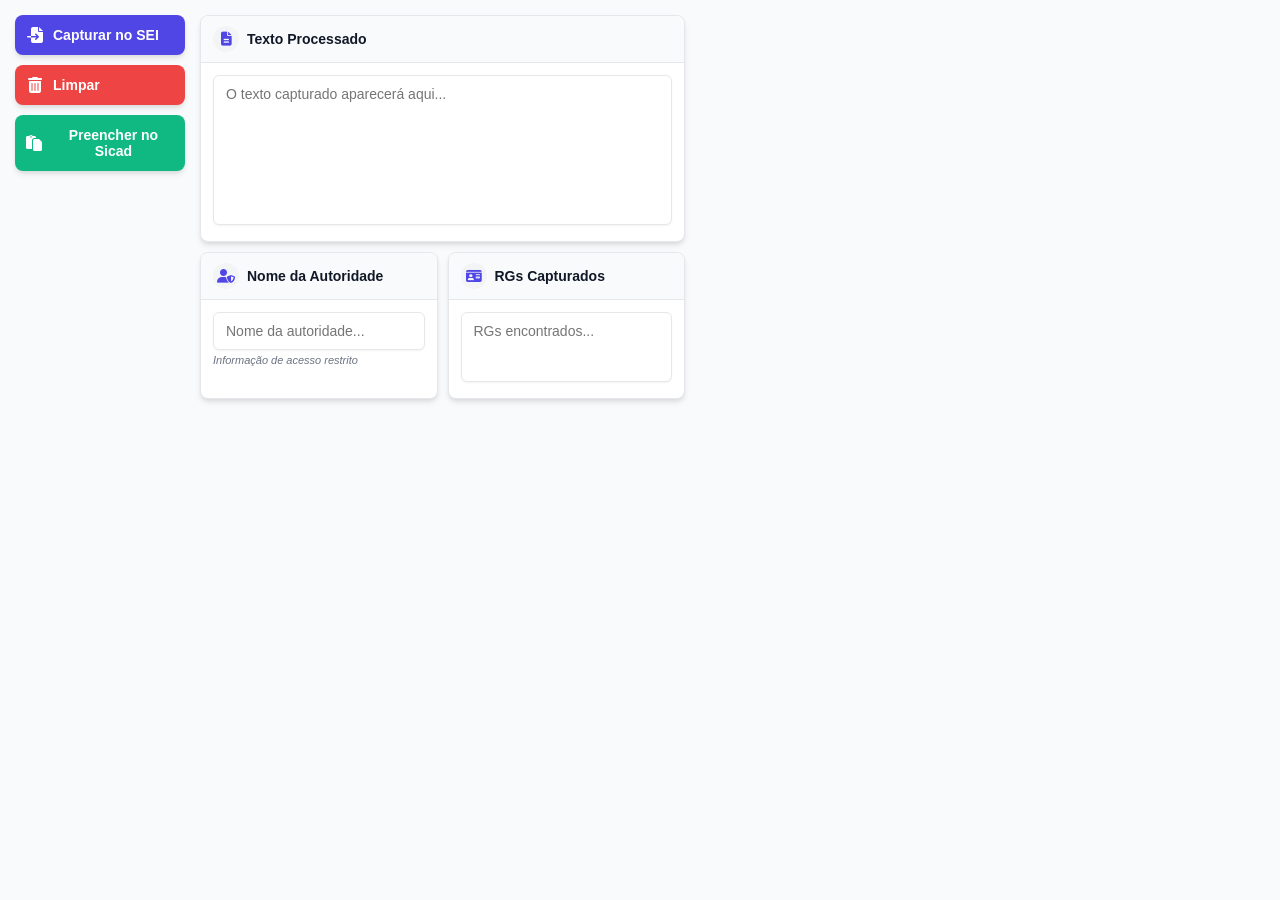
<file: modules/register-compliments/index.html>
<!DOCTYPE html>
<html lang="pt-BR">
<head>
  <meta charset="UTF-8">
  <link rel="stylesheet" href="../../styles.css" />
  <link rel="stylesheet" href="style.css" />
  <link rel="stylesheet" href="https://cdnjs.cloudflare.com/ajax/libs/font-awesome/6.4.0/css/all.min.css" />
  <title>Cadastro de Elogios</title>
</head>
<body>
  <!-- Conteúdo Principal -->
  <div class="content-container">
    <!-- Layout compacto com ação e dados -->
    <div class="compact-layout">
      <!-- Coluna de botões laterais -->
      <div class="action-column">
        <button class="action-button capture-button" id="captureButton">
          <i class="fas fa-file-import"></i> Capturar no SEI
        </button>
        <button class="action-button clear-button" id="clearButtonTop">
          <i class="fas fa-trash-alt"></i> Limpar
        </button>
        <button class="action-button fill-button" id="fillButton">
          <i class="fas fa-paste"></i> Preencher no Sicad
        </button>
      </div>
      
      <!-- Coluna de dados principal -->
      <div class="data-column">
        <!-- Card para o texto processado -->
        <div class="data-card">
          <div class="card-header">
            <div class="card-icon">
              <i class="fas fa-file-alt"></i>
            </div>
            <div class="card-title">Texto Processado</div>
          </div>
          <div class="card-body">
            <textarea id="capturedText" placeholder="O texto capturado aparecerá aqui..."></textarea>
          </div>
        </div>

        <!-- Linha de campos menores -->
        <div class="fields-row">
          <!-- Card para nome da autoridade -->
          <div class="data-card">
            <div class="card-header">
              <div class="card-icon">
                <i class="fas fa-user-shield"></i>
              </div>
              <div class="card-title">Nome da Autoridade</div>
            </div>
            <div class="card-body">
              <input type="text" id="autoridade" placeholder="Nome da autoridade..." />
              <div class="field-note">Informação de acesso restrito</div>
            </div>
          </div>

          <!-- Card para RGs -->
          <div class="data-card">
            <div class="card-header">
              <div class="card-icon">
                <i class="fas fa-id-card"></i>
              </div>
              <div class="card-title">RGs Capturados</div>
            </div>
            <div class="card-body">
              <textarea id="rgs" placeholder="RGs encontrados..."></textarea>
            </div>
          </div>
        </div>

        <!-- Barra de Progresso para RGs -->
        <div class="progress-container" id="rg-progress-container">
          <div class="progress-info">
            <span>Progresso:</span>
            <span id="progress-text">0/0</span>
          </div>
          <div class="progress">
            <div id="progress-bar" class="progress-bar" style="width: 0%"></div>
          </div>
        </div>
      </div>
    </div>
  </div>

  <script src="index.js"></script>
</body>
</html>
</file>
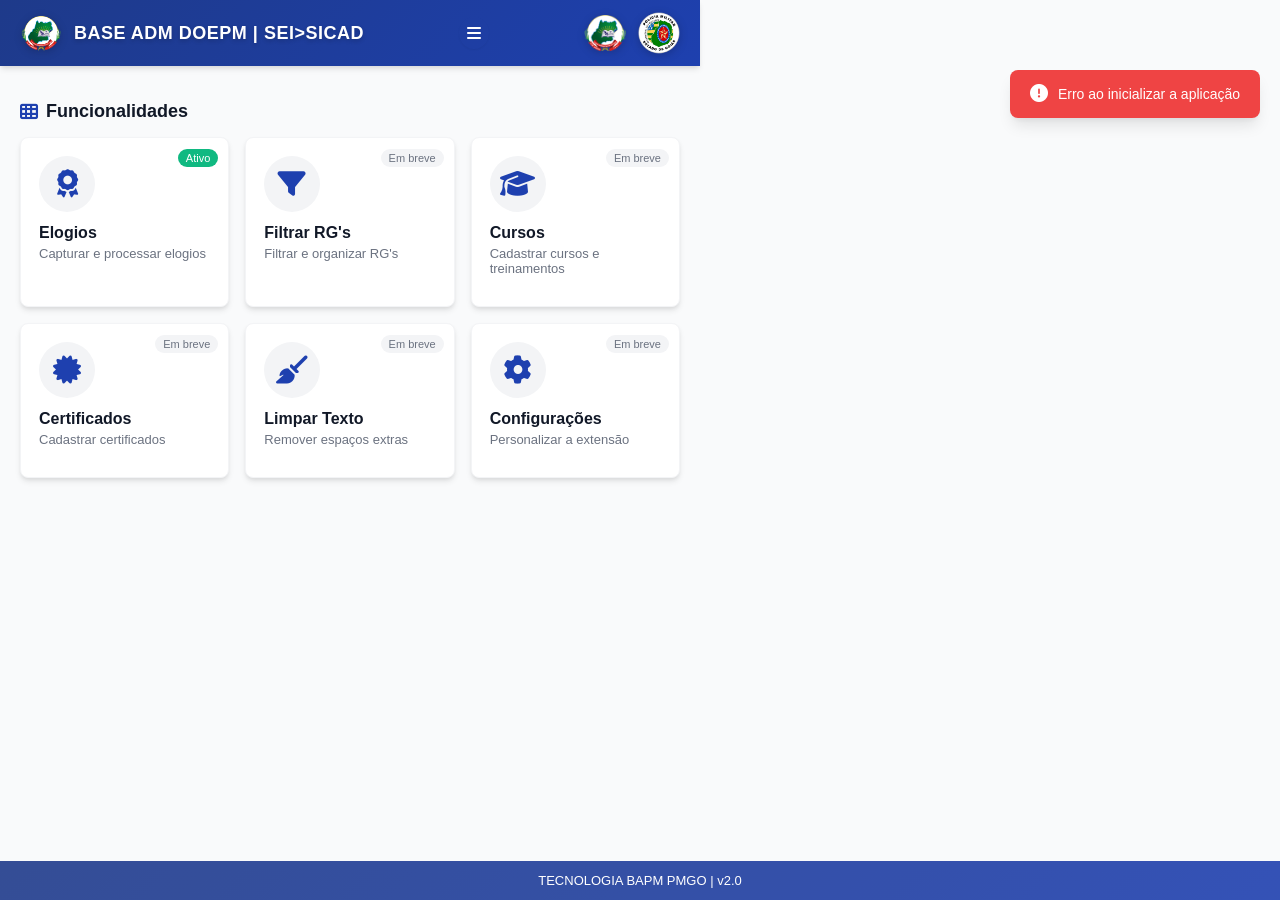
<file: popup.html>
<!DOCTYPE html>
<html lang="pt-BR">
<head>
  <meta charset="UTF-8">
  <link rel="stylesheet" href="styles.css" />
  <link rel="stylesheet" href="https://cdnjs.cloudflare.com/ajax/libs/font-awesome/6.4.0/css/all.min.css" />
  <title>Extrator DOPM</title>
</head>
<body>
  <!-- Splash Screen -->
  <div id="splash-screen" class="splash-container">
    <img src="images/alert.png" alt="Logo Extrator DOPM" class="splash-logo">
    <h1 class="splash-title">BASE ADM PMGO / DOEPM</h1>
    <p class="splash-subtitle">Facilitando seu fluxo de trabalho entre SEI e SICAD</p>
    <div class="splash-loading">
      <div class="splash-loading-bar"></div>
    </div>
  </div>

  <!-- Barra Superior -->
  <header>
    <div class="header-left">
      <img src="images/alert.png" alt="Logo FLUXO" />
      <h2>BASE ADM DOEPM | SEI>SICAD</h2>
    </div>
    <!-- Menu suspenso -->
    <div class="menu">
      <button class="menu-button" title="Menu de opções">
        <i class="fas fa-bars"></i>
      </button>
      <div class="menu-content">
        <a href="#" id="home-button"><i class="fas fa-home"></i> Página Inicial</a>
        <a href="#" id="darkModeToggle"><i class="fas fa-moon"></i> Modo escuro</a>
        <a href="#" id="version-info"><i class="fas fa-info-circle"></i> Versão 2.0</a>
      </div>
    </div>
    <div class="header-right">
      <img src="images/bapm.png" alt="Logo BAPM">
      <img src="images/pmgo.png" alt="Logo PMGO">
    </div>
  </header>

  <!-- Sistema de Notificações -->
  <div id="notification" class="notification">
    <i class="fas fa-check-circle"></i>
    <span id="notification-message">Operação realizada com sucesso!</span>
  </div>

  <!-- Seção de aviso para sites não suportados -->
  <div class="warning-section" id="warning-section">
    <img src="images/alert.png" alt="Aviso">
    <h3>Site não suportado</h3>
    <p>Esta extensão foi desenvolvida para funcionar exclusivamente nos seguintes endereços:</p>
    <div class="site-url">https://sei.go.gov.br</div>
    <div class="site-url">https://sisp.ssp.go.gov.br</div>
    <p>Por favor, acesse um dos sites compatíveis para utilizar todas as funcionalidades.</p>
  </div>

  <!-- Conteúdo principal -->
  <div id="main-content">
    <!-- Home page with module grid -->
    <div id="home-page" class="module-grid">
      <h3 class="grid-title"><i class="fas fa-th"></i> Funcionalidades</h3>
      
      <!-- Nova grid de 3x2 -->
      <div class="module-grid-container">
        <!-- Linha 1 -->
        <!-- Module 1: Cadastrar Elogios (Implemented) -->
        <div class="module-card" data-module="register-compliments">
          <div class="module-icon">
            <i class="fas fa-award"></i>
          </div>
          <div class="module-info">
            <h4>Elogios</h4>
            <p>Capturar e processar elogios</p>
          </div>
          <div class="module-status active">
            <span class="status-badge">Ativo</span>
          </div>
        </div>
        
        <!-- Module 2: Filtrar RG's (Future) -->
        <div class="module-card" data-module="filter-rg">
          <div class="module-icon">
            <i class="fas fa-filter"></i>
          </div>
          <div class="module-info">
            <h4>Filtrar RG's</h4>
            <p>Filtrar e organizar RG's</p>
          </div>
          <div class="module-status">
            <span class="status-badge">Em breve</span>
          </div>
        </div>
        
        <!-- Module 3: Cadastrar Cursos (Future) -->
        <div class="module-card" data-module="register-courses">
          <div class="module-icon">
            <i class="fas fa-graduation-cap"></i>
          </div>
          <div class="module-info">
            <h4>Cursos</h4>
            <p>Cadastrar cursos e treinamentos</p>
          </div>
          <div class="module-status">
            <span class="status-badge">Em breve</span>
          </div>
        </div>
        
        <!-- Linha 2 -->
        <!-- Module 4: Cadastrar Certificados (Future) -->
        <div class="module-card" data-module="register-certificates">
          <div class="module-icon">
            <i class="fas fa-certificate"></i>
          </div>
          <div class="module-info">
            <h4>Certificados</h4>
            <p>Cadastrar certificados</p>
          </div>
          <div class="module-status">
            <span class="status-badge">Em breve</span>
          </div>
        </div>
        
        <!-- Module 5: Remover Espaços (Future) -->
        <div class="module-card" data-module="remove-spacing">
          <div class="module-icon">
            <i class="fas fa-broom"></i>
          </div>
          <div class="module-info">
            <h4>Limpar Texto</h4>
            <p>Remover espaços extras</p>
          </div>
          <div class="module-status">
            <span class="status-badge">Em breve</span>
          </div>
        </div>
        
        <!-- Module 6: Configurações (Future) -->
        <div class="module-card" data-module="extension-settings">
          <div class="module-icon">
            <i class="fas fa-cog"></i>
          </div>
          <div class="module-info">
            <h4>Configurações</h4>
            <p>Personalizar a extensão</p>
          </div>
          <div class="module-status">
            <span class="status-badge">Em breve</span>
          </div>
        </div>
      </div>
    </div>
    
    <!-- Module content container (loaded dynamically) -->
    <div id="module-container" style="display: none;">
      <!-- Barra de navegação integrada para módulos -->
      <div class="module-nav">
        <button class="back-button" id="moduleBackButton">
          <i class="fas fa-chevron-left"></i> Voltar
        </button>
        <div class="module-nav-title" id="moduleTitle">
          <!-- Preenchido dinamicamente pelo JavaScript -->
        </div>
      </div>
      
      <!-- Container para conteúdo do módulo -->
      <div id="module-content">
        <!-- O conteúdo do iframe será carregado aqui -->
      </div>
    </div>
  </div>

  <!-- Rodapé -->
  <footer>
    <span>TECNOLOGIA BAPM PMGO</span> | <span>v2.0</span>
  </footer>

  <script src="popup.js"></script>
</body>
</html>
</file>
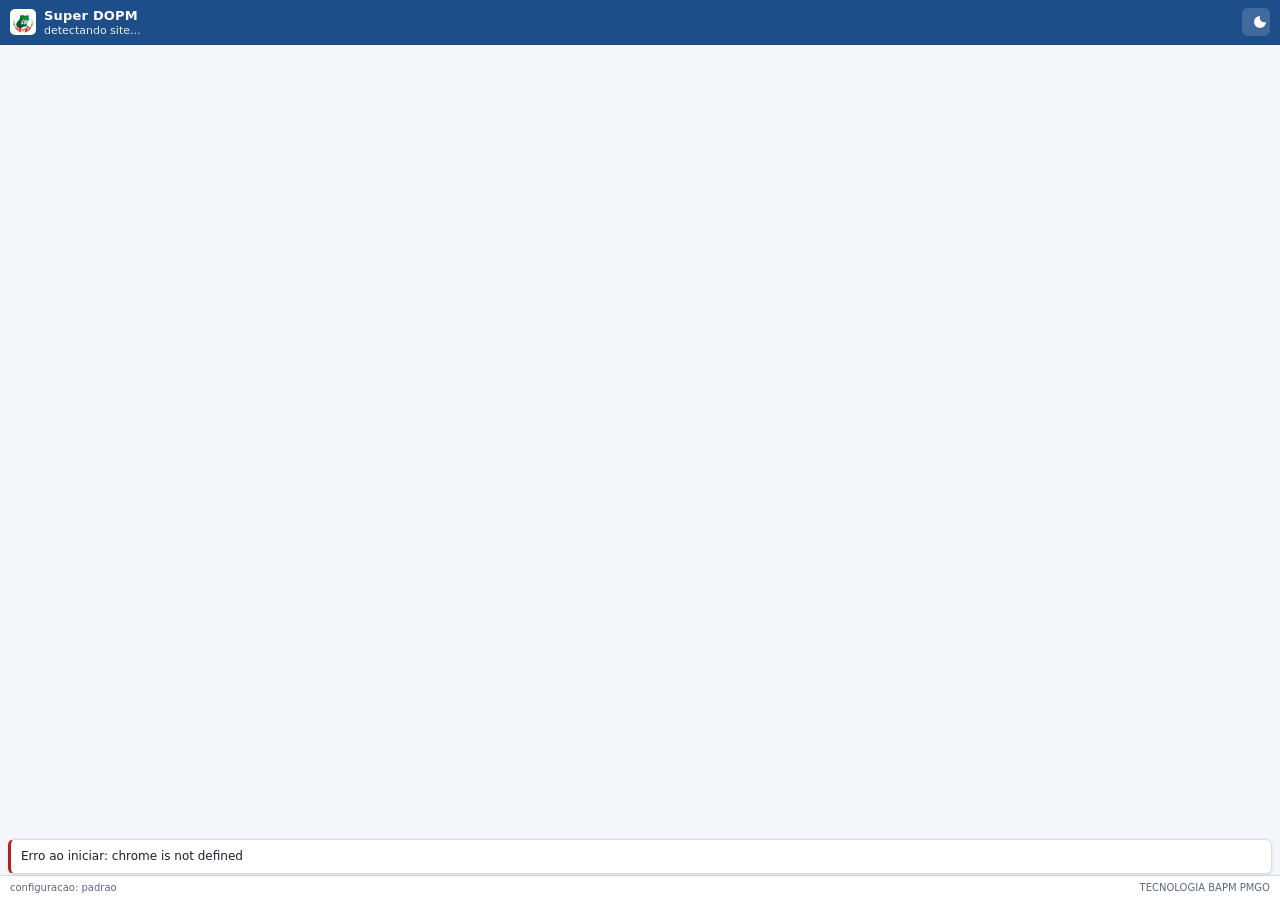
<file: sidepanel.html>
<!DOCTYPE html>
<html lang="pt-BR" data-tema="claro">
<head>
  <meta charset="UTF-8">
  <meta name="viewport" content="width=device-width, initial-scale=1">
  <title>Super DOPM</title>
  <link rel="stylesheet" href="sidepanel.css" />
</head>
<body>
  <header class="sp-header">
    <div class="sp-marca">
      <img src="images/alert.png" alt="" class="sp-logo" />
      <div class="sp-marca-texto">
        <strong>Super DOPM</strong>
        <span id="sp-site" class="sp-site">detectando site...</span>
      </div>
    </div>
    <button id="sp-tema" class="sp-icone" type="button" title="Alternar tema" aria-label="Alternar tema">
      <svg viewBox="0 0 24 24" aria-hidden="true"><path d="M12 3a9 9 0 1 0 9 9 7 7 0 0 1-9-9z" /></svg>
    </button>
  </header>

  <div id="sp-status" class="sp-status" hidden></div>

  <main id="sp-main" class="sp-main"></main>

  <footer class="sp-rodape">
    <span id="sp-config">configuracao: -</span>
    <span>TECNOLOGIA BAPM PMGO</span>
  </footer>

  <div id="sp-aviso" class="sp-aviso" role="status" aria-live="polite" hidden></div>

  <script src="common/storage.js"></script>
  <script src="common/utils.js"></script>
  <script src="common/injected.js"></script>
  <script src="common/config.js"></script>
  <script src="modules/register-compliments/extractor.js"></script>
  <script src="sidepanel.js"></script>
  <script src="modules/register-compliments/panel.js"></script>
  <script src="modules/stubs.js"></script>
</body>
</html>
</file>
<file: styles.css>
:root {
  --primary: #1e40af;
  --primary-light: #3b82f6;
  --primary-dark: #1e3a8a;
  --secondary: #10b981;
  --danger: #ef4444;
  --light: #f9fafb;
  --dark: #111827;
  --gray: #6b7280;
  --gray-light: #f3f4f6;
  --success: #10b981;
  --warning: #f59e0b;
  --info: #3b82f6;
  --shadow-sm: 0 1px 2px 0 rgba(0, 0, 0, 0.05);
  --shadow: 0 4px 6px -1px rgba(0, 0, 0, 0.1), 0 2px 4px -1px rgba(0, 0, 0, 0.06);
  --shadow-md: 0 10px 15px -3px rgba(0, 0, 0, 0.1), 0 4px 6px -2px rgba(0, 0, 0, 0.05);
  --shadow-lg: 0 20px 25px -5px rgba(0, 0, 0, 0.1), 0 10px 10px -5px rgba(0, 0, 0, 0.04);
  --border-radius: 8px;
  --transition: all 0.3s ease;
}

* {
  margin: 0;
  padding: 0;
  box-sizing: border-box;
}

body {
  margin: 0;
  background-color: var(--light);
  font-family: 'Segoe UI', Tahoma, Geneva, Verdana, sans-serif;
  width: 700px;
  height: 900px;
  color: var(--dark);
  overflow-x: hidden;
}

/* ===== HEADER ===== */
header {
  display: flex;
  align-items: center;
  justify-content: space-between;
  background: linear-gradient(135deg, var(--primary-dark), var(--primary));
  padding: 12px 20px;
  color: white;
  box-shadow: var(--shadow);
  position: relative;
  z-index: 10;
}

.header-left {
  display: flex;
  align-items: center;
  gap: 12px;
}

.header-left img {
  width: 42px;
  height: 42px;
  object-fit: contain;
  filter: drop-shadow(0 2px 4px rgba(0, 0, 0, 0.2));
  transition: var(--transition);
}

.header-left img:hover {
  transform: scale(1.1);
}

h2 {
  margin: 0;
  font-size: 18px;
  font-weight: 600;
  letter-spacing: 0.5px;
  text-shadow: 0 2px 4px rgba(0, 0, 0, 0.2);
}

/* ===== MENU ===== */
.menu {
  position: relative;
  display: inline-block;
}

.menu-button {
  background-color: transparent;
  color: white;
  padding: 8px;
  border: none;
  cursor: pointer;
  border-radius: 50%;
  display: flex;
  align-items: center;
  justify-content: center;
  transition: var(--transition);
}

.menu-button:hover {
  background-color: rgba(255, 255, 255, 0.1);
  transform: scale(1.05);
}

.menu-button img {
  width: 24px;
  height: 24px;
  filter: brightness(0) invert(1);
}

.menu-content {
  display: none;
  position: absolute;
  background-color: white;
  min-width: 180px;
  box-shadow: var(--shadow-md);
  z-index: 100;
  right: 0;
  top: 40px;
  border-radius: var(--border-radius);
  overflow: hidden;
  transform-origin: top right;
  animation: menuFadeIn 0.2s ease-out;
}

@keyframes menuFadeIn {
  from { 
    opacity: 0;
    transform: scale(0.95);
  }
  to { 
    opacity: 1;
    transform: scale(1);
  }
}

.menu-content a {
  color: var(--dark);
  padding: 12px 16px;
  text-decoration: none;
  display: block;
  font-size: 14px;
  transition: var(--transition);
  position: relative;
  z-index: 1;
  overflow: hidden;
}

.menu-content a::before {
  content: "";
  position: absolute;
  background-color: rgba(59, 130, 246, 0.1);
  left: 0;
  right: 0;
  top: 0;
  bottom: 0;
  transform: scaleX(0);
  transform-origin: left;
  transition: transform 0.3s ease;
  z-index: -1;
}

.menu-content a:hover::before {
  transform: scaleX(1);
}

.menu-content a:hover {
  color: var(--primary);
  padding-left: 20px;
}

.menu:hover .menu-content {
  display: block;
}

/* Submenu */
.submenu-content {
  display: none;
  position: absolute;
  left: 100%;
  top: 0;
  background-color: white;
  min-width: 160px;
  box-shadow: var(--shadow-md);
  z-index: 100;
  border-radius: var(--border-radius);
  overflow: hidden;
  animation: menuFadeIn 0.2s ease-out;
}

.submenu:hover .submenu-content {
  display: block;
}

.submenu > a::after {
  content: ' ►';
  float: right;
  font-size: 10px;
  line-height: 20px;
  opacity: 0.6;
}

/* Logos à direita */
.header-right {
  display: flex;
  gap: 12px;
}

.header-right img {
  width: 42px;
  height: 42px;
  object-fit: contain;
  transition: var(--transition);
  filter: drop-shadow(0 2px 4px rgba(0, 0, 0, 0.2));
}

.header-right img:hover {
  transform: scale(1.1);
}

/* ===== CONTENT ===== */
#main-content {
  padding: 20px;
  opacity: 0;
  animation: fadeIn 0.5s ease forwards 0.2s;
}

@keyframes fadeIn {
  from { opacity: 0; transform: translateY(10px); }
  to { opacity: 1; transform: translateY(0); }
}

/* Botões centralizados */
.button-container {
  display: flex;
  justify-content: center;
  gap: 15px;
  margin: 20px 0;
}

button {
  padding: 12px 20px;
  color: white;
  font-size: 15px;
  font-weight: 600;
  border: none;
  border-radius: var(--border-radius);
  cursor: pointer;
  transition: var(--transition);
  display: flex;
  align-items: center;
  justify-content: center;
  gap: 8px;
  box-shadow: var(--shadow-sm);
  position: relative;
  overflow: hidden;
}

button::after {
  content: '';
  position: absolute;
  top: 0;
  left: 0;
  width: 100%;
  height: 100%;
  background-color: rgba(255, 255, 255, 0.1);
  transform: translateX(-100%);
  transition: transform 0.5s ease;
}

button:hover::after {
  transform: translateX(0);
}

button i {
  font-size: 16px;
}

.btn-blue {
  background-color: var(--primary-light);
}

.btn-blue:hover {
  background-color: var(--primary);
  box-shadow: var(--shadow);
  transform: translateY(-2px);
}

.btn-green {
  background-color: var(--secondary);
}

.btn-green:hover {
  background-color: #0d9668;
  box-shadow: var(--shadow);
  transform: translateY(-2px);
}

.btn-red {
  background-color: var(--danger);
}

.btn-red:hover {
  background-color: #dc2626;
  box-shadow: var(--shadow);
  transform: translateY(-2px);
}

/* Form Elements */
.form-group {
  margin-bottom: 15px;
  position: relative;
}

.form-group label {
  display: block;
  margin-bottom: 8px;
  font-weight: 500;
  color: var(--dark);
  font-size: 14px;
}

textarea, input[type="text"] {
  width: 100%;
  padding: 12px 15px;
  border-radius: var(--border-radius);
  border: 1px solid #e5e7eb;
  font-size: 14px;
  background-color: white;
  transition: var(--transition);
  font-family: 'Segoe UI', Tahoma, Geneva, Verdana, sans-serif;
  resize: none;
  box-shadow: var(--shadow-sm);
}

textarea:focus, input[type="text"]:focus {
  border-color: var(--primary-light);
  box-shadow: 0 0 0 3px rgba(59, 130, 246, 0.2);
  outline: none;
}

#capturedText {
  height: 180px;
}

#rgs {
  height: 80px;
}

.form-header {
  display: flex;
  align-items: center;
  margin-bottom: 8px;
}

.form-title {
  font-size: 15px;
  font-weight: 600;
  color: var(--dark);
  margin: 0;
  display: flex;
  align-items: center;
  gap: 8px;
}

.form-title i {
  color: var(--primary-light);
  font-size: 16px;
}

/* Seção de aviso */
.warning-section {
  display: none;
  text-align: center;
  padding: 30px 20px;
  animation: fadeIn 0.5s ease forwards;
}

.warning-section img {
  max-width: 200px;
  margin-bottom: 25px;
  animation: pulse 2s infinite;
}

@keyframes pulse {
  0% { transform: scale(1); }
  50% { transform: scale(1.05); }
  100% { transform: scale(1); }
}

.warning-section h3 {
  font-size: 20px;
  color: var(--dark);
  margin-bottom: 15px;
}

.warning-section p {
  font-size: 15px;
  color: var(--gray);
  line-height: 1.6;
  max-width: 500px;
  margin: 0 auto;
}

.warning-section .site-url {
  display: inline-block;
  background-color: #f3f4f6;
  padding: 8px 15px;
  border-radius: var(--border-radius);
  margin: 5px 0;
  font-family: monospace;
  font-size: 14px;
  color: var(--primary);
  font-weight: 500;
}

/* Notification System */
.notification {
  position: fixed;
  top: 70px;
  right: 20px;
  padding: 15px 20px;
  border-radius: var(--border-radius);
  color: white;
  font-size: 14px;
  font-weight: 500;
  box-shadow: var(--shadow-md);
  display: flex;
  align-items: center;
  gap: 10px;
  z-index: 1000;
  opacity: 0;
  transform: translateX(20px);
  transition: opacity 0.3s ease, transform 0.3s ease;
}

.notification.show {
  opacity: 1;
  transform: translateX(0);
}

.notification i {
  font-size: 18px;
}

.notification.success {
  background-color: var(--success);
}

.notification.error {
  background-color: var(--danger);
}

.notification.info {
  background-color: var(--info);
}

/* Rodapé */
footer {
  text-align: center;
  padding: 12px;
  background: linear-gradient(135deg, var(--primary-dark), var(--primary));
  color: white;
  position: fixed;
  width: 100%;
  bottom: 0;
  font-size: 13px;
  box-shadow: var(--shadow-lg);
  opacity: 0.9;
}

/* Modo Escuro */
.dark-mode {
  --light: #1a1c23;
  --dark: #f3f4f6;
  --gray: #a1a1aa;
  --gray-light: #27272a;
  --primary-light: #4f46e5;
  --primary: #6366f1;
  --primary-dark: #4338ca;
}

.dark-mode header {
  background: linear-gradient(135deg, #1e1b4b, #4338ca);
}

.dark-mode .menu-content, 
.dark-mode .submenu-content {
  background-color: #1f2937;
  box-shadow: var(--shadow-lg);
}

.dark-mode .menu-content a {
  color: #e5e7eb;
}

.dark-mode .menu-content a:hover {
  background-color: #374151;
}

.dark-mode .menu-content a:hover::before {
  background-color: rgba(99, 102, 241, 0.2);
}

.dark-mode textarea, 
.dark-mode input[type="text"] {
  background-color: #1f2937;
  border-color: #374151;
  color: #e5e7eb;
}

.dark-mode textarea::placeholder, 
.dark-mode input[type="text"]::placeholder {
  color: #9ca3af;
}

.dark-mode textarea:focus, 
.dark-mode input[type="text"]:focus {
  border-color: var(--primary-light);
  box-shadow: 0 0 0 3px rgba(99, 102, 241, 0.3);
}

.dark-mode .form-title {
  color: #e5e7eb;
}

.dark-mode .form-title i {
  color: var(--primary-light);
}

.dark-mode .site-url {
  background-color: #374151;
  color: #93c5fd;
}

.dark-mode .warning-section h3 {
  color: #e5e7eb;
}

.dark-mode .warning-section p {
  color: #9ca3af;
}

.dark-mode footer {
  background: linear-gradient(135deg, #1e1b4b, #4338ca);
}

/* Splash Screen */
.splash-container {
  position: fixed;
  top: 0;
  left: 0;
  width: 100%;
  height: 100%;
  background: linear-gradient(135deg, var(--primary-dark), var(--primary));
  display: flex;
  flex-direction: column;
  align-items: center;
  justify-content: center;
  z-index: 9999;
  opacity: 0;
  pointer-events: none;
  transition: opacity 0.4s ease-in-out;
}

.splash-container.active {
  opacity: 1;
  pointer-events: all;
}

.splash-logo {
  width: 120px;
  height: 120px;
  animation: pulse-glow 2s infinite, spin 12s linear infinite;
  filter: drop-shadow(0 0 10px rgba(255, 255, 255, 0.7));
  margin-bottom: 20px;
}

.splash-title {
  color: white;
  font-size: 24px;
  font-weight: 600;
  text-align: center;
  margin-bottom: 10px;
  opacity: 0;
  transform: translateY(20px);
  animation: fadeInUp 0.8s forwards 0.3s;
  text-shadow: 0 2px 5px rgba(0, 0, 0, 0.3);
}

.splash-subtitle {
  color: rgba(255, 255, 255, 0.8);
  font-size: 14px;
  text-align: center;
  max-width: 80%;
  opacity: 0;
  transform: translateY(20px);
  animation: fadeInUp 0.8s forwards 0.5s;
}

.splash-loading {
  margin-top: 30px;
  width: 80px;
  height: 4px;
  background: rgba(255, 255, 255, 0.2);
  border-radius: 4px;
  overflow: hidden;
  position: relative;
  opacity: 0;
  animation: fadeIn 0.5s forwards 0.7s;
}

.splash-loading-bar {
  position: absolute;
  top: 0;
  left: 0;
  height: 100%;
  width: 0;
  background: white;
  border-radius: 4px;
  animation: loading 1.5s ease-in-out forwards;
}

/* Animações para o splash */
@keyframes pulse-glow {
  0% {
    filter: drop-shadow(0 0 8px rgba(255, 255, 255, 0.7));
    transform: scale(1);
  }
  50% {
    filter: drop-shadow(0 0 15px rgba(255, 255, 255, 0.9));
    transform: scale(1.05);
  }
  100% {
    filter: drop-shadow(0 0 8px rgba(255, 255, 255, 0.7));
    transform: scale(1);
  }
}

@keyframes spin {
  0% {
    transform: rotate(0deg) scale(1);
  }
  25% {
    transform: rotate(90deg) scale(1.05);
  }
  50% {
    transform: rotate(180deg) scale(1);
  }
  75% {
    transform: rotate(270deg) scale(1.05);
  }
  100% {
    transform: rotate(360deg) scale(1);
  }
}

@keyframes fadeInUp {
  to {
    opacity: 1;
    transform: translateY(0);
  }
}

@keyframes fadeIn {
  to {
    opacity: 1;
  }
}

@keyframes loading {
  0% {
    width: 0;
  }
  20% {
    width: 20%;
  }
  50% {
    width: 60%;
  }
  80% {
    width: 85%;
  }
  100% {
    width: 100%;
  }
}

/* === Module Grid Styles === */
.module-grid {
  padding: 15px 0;
}
/* Estilos atualizados para a grid de módulos 3x2 */

/* Título da grid */
.grid-title {
  font-size: 18px;
  font-weight: 600;
  margin-bottom: 15px;
  color: var(--dark);
  display: flex;
  align-items: center;
  gap: 8px;
}

.grid-title i {
  color: var(--primary);
}

/* Container de grid 3x2 */
.module-grid-container {
  display: grid;
  grid-template-columns: repeat(3, 1fr);
  gap: 16px;
  margin-bottom: 20px;
}

/* Cartões de módulo */
.module-card {
  background-color: white;
  border-radius: var(--border-radius);
  box-shadow: var(--shadow);
  overflow: hidden;
  transition: var(--transition);
  display: flex;
  flex-direction: column;
  cursor: pointer;
  position: relative;
  padding: 18px;
  min-height: 140px;
  border: 1px solid var(--gray-light);
}

.module-card:hover {
  transform: translateY(-5px);
  box-shadow: var(--shadow-md);
  border-color: var(--primary-light);
}

.module-icon {
  font-size: 28px;
  color: var(--primary);
  margin-bottom: 12px;
  display: flex;
  align-items: center;
  justify-content: center;
  width: 56px;
  height: 56px;
  background-color: var(--gray-light);
  border-radius: 50%;
  transition: var(--transition);
}

.module-card:hover .module-icon {
  background-color: var(--primary-light);
  color: white;
  transform: scale(1.1);
}

.module-info {
  flex: 1;
}

.module-info h4 {
  font-size: 16px;
  font-weight: 600;
  margin-bottom: 4px;
  color: var(--dark);
}

.module-info p {
  font-size: 13px;
  color: var(--gray);
  margin-bottom: 12px;
}

.module-status {
  position: absolute;
  top: 10px;
  right: 10px;
}

.status-badge {
  font-size: 11px;
  font-weight: 500;
  padding: 3px 8px;
  border-radius: 20px;
  background-color: var(--gray-light);
  color: var(--gray);
}

.module-status.active .status-badge {
  background-color: var(--success);
  color: white;
}

/* Dark Mode */
.dark-mode .module-card {
  background-color: #1f2937;
  border-color: #374151;
}

.dark-mode .module-icon {
  background-color: #374151;
  color: var(--primary-light);
}

.dark-mode .module-info h4 {
  color: #e5e7eb;
}

.dark-mode .module-info p {
  color: #9ca3af;
}

.dark-mode .status-badge {
  background-color: #374151;
  color: #9ca3af;
}

.dark-mode .grid-title {
  color: #e5e7eb;
}

/* Responsividade para telas menores */
@media (max-width: 600px) {
  .module-grid-container {
    grid-template-columns: repeat(2, 1fr);
  }
}

@media (max-width: 400px) {
  .module-grid-container {
    grid-template-columns: 1fr;
  }
}

/* Adicionando estilos do Splash que não foram transferidos */

/* Splash Screen */
.splash-container {
  position: fixed;
  top: 0;
  left: 0;
  width: 100%;
  height: 100%;
  background: linear-gradient(135deg, var(--primary-dark), var(--primary));
  display: flex;
  flex-direction: column;
  align-items: center;
  justify-content: center;
  z-index: 9999;
  opacity: 0;
  pointer-events: none;
  transition: opacity 0.4s ease-in-out;
}

.splash-container.active {
  opacity: 1;
  pointer-events: all;
}

.splash-logo {
  width: 120px;
  height: 120px;
  animation: pulse-glow 2s infinite, spin 12s linear infinite;
  filter: drop-shadow(0 0 10px rgba(255, 255, 255, 0.7));
  margin-bottom: 20px;
}

.splash-title {
  color: white;
  font-size: 24px;
  font-weight: 600;
  text-align: center;
  margin-bottom: 10px;
  opacity: 0;
  transform: translateY(20px);
  animation: fadeInUp 0.8s forwards 0.3s;
  text-shadow: 0 2px 5px rgba(0, 0, 0, 0.3);
}

.splash-subtitle {
  color: rgba(255, 255, 255, 0.8);
  font-size: 14px;
  text-align: center;
  max-width: 80%;
  opacity: 0;
  transform: translateY(20px);
  animation: fadeInUp 0.8s forwards 0.5s;
}

.splash-loading {
  margin-top: 30px;
  width: 80px;
  height: 4px;
  background: rgba(255, 255, 255, 0.2);
  border-radius: 4px;
  overflow: hidden;
  position: relative;
  opacity: 0;
  animation: fadeIn 0.5s forwards 0.7s;
}

.splash-loading-bar {
  position: absolute;
  top: 0;
  left: 0;
  height: 100%;
  width: 0;
  background: white;
  border-radius: 4px;
  animation: loading 1.5s ease-in-out forwards;
}

@keyframes pulse-glow {
  0% {
    filter: drop-shadow(0 0 8px rgba(255, 255, 255, 0.7));
    transform: scale(1);
  }
  50% {
    filter: drop-shadow(0 0 15px rgba(255, 255, 255, 0.9));
    transform: scale(1.05);
  }
  100% {
    filter: drop-shadow(0 0 8px rgba(255, 255, 255, 0.7));
    transform: scale(1);
  }
}

@keyframes spin {
  0% {
    transform: rotate(0deg) scale(1);
  }
  25% {
    transform: rotate(90deg) scale(1.05);
  }
  50% {
    transform: rotate(180deg) scale(1);
  }
  75% {
    transform: rotate(270deg) scale(1.05);
  }
  100% {
    transform: rotate(360deg) scale(1);
  }
}

@keyframes fadeInUp {
  to {
    opacity: 1;
    transform: translateY(0);
  }
}

@keyframes fadeIn {
  to {
    opacity: 1;
  }
}

@keyframes loading {
  0% {
    width: 0;
  }
  20% {
    width: 20%;
  }
  50% {
    width: 60%;
  }
  80% {
    width: 85%;
  }
  100% {
    width: 100%;
  }
}
</file>
<file: modules/register-compliments/style.css>
/* Module-specific styles for Register Compliments - Final Version */

/* Content container */
.content-container {
  padding: 15px;
}

/* Compact layout */
.compact-layout {
  display: flex;
  gap: 15px;
  margin-bottom: 10px;
}

.action-column {
  display: flex;
  flex-direction: column;
  gap: 10px;
  width: 170px;
  flex-shrink: 0;
}

.data-column {
  flex: 1;
  display: flex;
  flex-direction: column;
  gap: 10px;
}

.fields-row {
  display: flex;
  gap: 10px;
}

.fields-row .data-card {
  flex: 1;
  min-width: 0; /* Prevents flex items from overflowing */
}

/* Action buttons */
.action-button {
  padding: 12px 10px;
  border-radius: var(--border-radius);
  border: none;
  font-size: 14px;
  font-weight: 600;
  display: flex;
  align-items: center;
  justify-content: flex-start;
  gap: 8px;
  cursor: pointer;
  transition: all 0.2s ease;
  box-shadow: var(--shadow);
  color: white;
  position: relative;
  overflow: hidden;
  width: 100%;
}

.action-button::after {
  content: '';
  position: absolute;
  width: 100%;
  height: 100%;
  top: 0;
  left: -100%;
  background-image: linear-gradient(90deg, 
    rgba(255,255,255,0) 0%, 
    rgba(255,255,255,0.2) 50%, 
    rgba(255,255,255,0) 100%);
  transition: all 0.4s ease;
}

.action-button:hover::after {
  left: 100%;
}

.action-button:hover {
  transform: translateX(3px);
  box-shadow: var(--shadow-md);
}

.action-button:active {
  transform: translateX(1px);
  box-shadow: var(--shadow-sm);
}

.action-button i {
  font-size: 16px;
  width: 20px;
  text-align: center;
}

.capture-button {
  background-color: #4f46e5;
}

.capture-button:hover {
  background-color: #4338ca;
}

.clear-button {
  background-color: #ef4444;
}

.clear-button:hover {
  background-color: #dc2626;
}

.fill-button {
  background-color: #10b981;
}

.fill-button:hover {
  background-color: #059669;
}

/* Data cards */
.data-card {
  background-color: white;
  border-radius: var(--border-radius);
  overflow: hidden;
  box-shadow: var(--shadow);
  transition: all 0.2s ease;
  border: 1px solid #e5e7eb;
}

.data-card:hover {
  box-shadow: var(--shadow-md);
}

.card-header {
  display: flex;
  align-items: center;
  gap: 8px;
  padding: 10px 12px;
  background-color: #f9fafb;
  border-bottom: 1px solid #e5e7eb;
}

.card-icon {
  width: 26px;
  height: 26px;
  background-color: #f3f4f6;
  border-radius: 50%;
  display: flex;
  align-items: center;
  justify-content: center;
  color: #4f46e5;
  font-size: 14px;
}

.card-title {
  font-size: 14px;
  font-weight: 600;
  color: #111827;
}

.card-body {
  padding: 12px;
}

/* Form inputs */
textarea, input[type="text"] {
  width: 100%;
  padding: 10px 12px;
  border-radius: 6px;
  border: 1px solid #e5e7eb;
  font-size: 14px;
  background-color: white;
  transition: all 0.2s ease;
  font-family: 'Segoe UI', Tahoma, Geneva, Verdana, sans-serif;
  resize: none;
  box-shadow: 0 1px 2px rgba(0, 0, 0, 0.05);
}

textarea:focus, input[type="text"]:focus {
  border-color: #4f46e5;
  box-shadow: 0 0 0 3px rgba(79, 70, 229, 0.2);
  outline: none;
}

#capturedText {
  height: 150px;
}

#rgs {
  height: 70px;
}

.field-note {
  margin-top: 4px;
  font-size: 11px;
  color: #6b7280;
  font-style: italic;
}

/* Progress bar */
.progress-container {
  margin-top: 0;
  padding: 0;
  display: none;
}

.progress-info {
  display: flex;
  justify-content: space-between;
  margin-bottom: 4px;
  font-size: 12px;
  color: #4b5563;
}

.progress {
  height: 6px;
  background-color: #e5e7eb;
  border-radius: 3px;
  overflow: hidden;
  position: relative;
}

.progress-bar {
  height: 100%;
  background: linear-gradient(90deg, #4f46e5, #6366f1);
  border-radius: 3px;
  transition: width 0.3s ease;
  position: relative;
}

.progress-bar::after {
  content: '';
  position: absolute;
  top: 0;
  left: 0;
  right: 0;
  bottom: 0;
  background: linear-gradient(
    90deg,
    rgba(255, 255, 255, 0),
    rgba(255, 255, 255, 0.3),
    rgba(255, 255, 255, 0)
  );
  animation: shimmer 1.5s infinite;
  transform: translateX(-100%);
}

@keyframes shimmer {
  100% {
    transform: translateX(100%);
  }
}

/* Dark mode */
body.dark-mode .data-card {
  background-color: #1f2937;
  border-color: #374151;
}

body.dark-mode .card-header {
  background-color: #111827;
  border-color: #374151;
}

body.dark-mode .card-title {
  color: #f9fafb;
}

body.dark-mode .card-icon {
  background-color: #374151;
  color: #6366f1;
}

body.dark-mode textarea, 
body.dark-mode input[type="text"] {
  background-color: #374151;
  border-color: #4b5563;
  color: #f9fafb;
}

body.dark-mode textarea:focus, 
body.dark-mode input[type="text"]:focus {
  border-color: #6366f1;
  box-shadow: 0 0 0 3px rgba(99, 102, 241, 0.3);
}

body.dark-mode .field-note {
  color: #9ca3af;
}

body.dark-mode .progress {
  background-color: #374151;
}

body.dark-mode .progress-info {
  color: #d1d5db;
}

/* Responsive adjustments for smaller screens */
@media (max-width: 650px) {
  .compact-layout {
    flex-direction: column;
  }
  
  .action-column {
    width: 100%;
    flex-direction: row;
  }
  
  .action-button {
    flex: 1;
  }
  
  .fields-row {
    flex-direction: column;
  }
}
</file>
<file: sidepanel.css>
/* Super DOPM - Painel lateral (v3.0) */

:root {
  --sp-bg: #f4f6f9;
  --sp-surface: #ffffff;
  --sp-surface-2: #eef1f6;
  --sp-texto: #16202e;
  --sp-texto-fraco: #5b6a7d;
  --sp-borda: #d5dce6;
  --sp-primaria: #1d4e89;
  --sp-primaria-texto: #ffffff;
  --sp-ok: #1c7c4a;
  --sp-alerta: #b3541e;
  --sp-erro: #b02020;
  --sp-sombra: 0 1px 3px rgba(16, 32, 56, .12);
}

[data-tema='escuro'] {
  --sp-bg: #14181f;
  --sp-surface: #1c222c;
  --sp-surface-2: #232a36;
  --sp-texto: #e8edf5;
  --sp-texto-fraco: #9dabbe;
  --sp-borda: #303a49;
  --sp-primaria: #4b8fd6;
  --sp-primaria-texto: #0d1117;
  --sp-ok: #4cc38a;
  --sp-alerta: #e0955b;
  --sp-erro: #f0736d;
  --sp-sombra: 0 1px 3px rgba(0, 0, 0, .45);
}

* {
  box-sizing: border-box;
}

html,
body {
  height: 100%;
}

body {
  margin: 0;
  display: flex;
  flex-direction: column;
  min-width: 300px;
  background: var(--sp-bg);
  color: var(--sp-texto);
  font: 13px/1.45 'Segoe UI', system-ui, -apple-system, Arial, sans-serif;
}

.sp-header {
  display: flex;
  align-items: center;
  justify-content: space-between;
  gap: 8px;
  padding: 8px 10px;
  background: var(--sp-primaria);
  color: var(--sp-primaria-texto);
}

.sp-marca {
  display: flex;
  align-items: center;
  gap: 8px;
  min-width: 0;
}

.sp-logo {
  width: 26px;
  height: 26px;
  border-radius: 5px;
  background: var(--sp-surface);
  padding: 2px;
  flex: 0 0 auto;
}

.sp-marca-texto {
  display: flex;
  flex-direction: column;
  line-height: 1.2;
  min-width: 0;
}

.sp-marca-texto strong {
  font-size: 13px;
  letter-spacing: .2px;
}

.sp-site {
  font-size: 11px;
  opacity: .9;
  overflow: hidden;
  text-overflow: ellipsis;
  white-space: nowrap;
}

.sp-icone {
  flex: 0 0 auto;
  width: 28px;
  height: 28px;
  display: grid;
  place-items: center;
  border: 0;
  border-radius: 6px;
  background: rgba(255, 255, 255, .16);
  color: inherit;
  cursor: pointer;
}

.sp-icone:hover {
  background: rgba(255, 255, 255, .3);
}

.sp-icone svg {
  width: 16px;
  height: 16px;
  fill: currentColor;
}

.sp-status {
  padding: 6px 10px;
  font-size: 12px;
  background: var(--sp-surface-2);
  color: var(--sp-texto-fraco);
  border-bottom: 1px solid var(--sp-borda);
}

.sp-main {
  flex: 1 1 auto;
  overflow-y: auto;
  padding: 10px;
}

.sp-rodape {
  display: flex;
  justify-content: space-between;
  gap: 8px;
  padding: 5px 10px;
  font-size: 10px;
  color: var(--sp-texto-fraco);
  border-top: 1px solid var(--sp-borda);
  background: var(--sp-surface);
}

.sp-aviso {
  position: fixed;
  left: 8px;
  right: 8px;
  bottom: 26px;
  padding: 8px 10px;
  border-radius: 6px;
  border: 1px solid var(--sp-borda);
  background: var(--sp-surface);
  box-shadow: var(--sp-sombra);
  font-size: 12px;
}

.sp-aviso[data-tipo='ok'] {
  border-left: 3px solid var(--sp-ok);
}

.sp-aviso[data-tipo='erro'] {
  border-left: 3px solid var(--sp-erro);
}

.sp-aviso[data-tipo='info'] {
  border-left: 3px solid var(--sp-primaria);
}

/* ---------- Abas de modulos ---------- */

.sp-abas {
  display: flex;
  gap: 4px;
  padding: 6px 10px 0;
  background: var(--sp-surface);
  border-bottom: 1px solid var(--sp-borda);
  overflow-x: auto;
}

.sp-aba-btn {
  border: 0;
  border-bottom: 2px solid transparent;
  border-radius: 0;
  background: transparent;
  color: var(--sp-texto-fraco);
  padding: 6px 8px;
  font-weight: 600;
  white-space: nowrap;
}

.sp-aba-btn:hover:not(:disabled) {
  border-color: transparent transparent var(--sp-borda);
}

.sp-aba-btn[aria-selected='true'] {
  color: var(--sp-texto);
  border-bottom-color: var(--sp-primaria);
}

/* ---------- Blocos do modulo ---------- */

.sp-bloco {
  background: var(--sp-surface);
  border: 1px solid var(--sp-borda);
  border-radius: 8px;
  box-shadow: var(--sp-sombra);
  margin-bottom: 10px;
  overflow: hidden;
}

.sp-bloco > header {
  display: flex;
  align-items: center;
  justify-content: space-between;
  gap: 6px;
  padding: 7px 10px;
  background: var(--sp-surface-2);
  border-bottom: 1px solid var(--sp-borda);
  font-weight: 600;
  font-size: 12px;
  text-transform: uppercase;
  letter-spacing: .4px;
  color: var(--sp-texto-fraco);
}

.sp-bloco .sp-corpo {
  padding: 10px;
}

.sp-acoes {
  display: flex;
  flex-wrap: wrap;
  gap: 6px;
}

button {
  font: inherit;
  border-radius: 6px;
  border: 1px solid var(--sp-borda);
  background: var(--sp-surface-2);
  color: var(--sp-texto);
  padding: 6px 10px;
  cursor: pointer;
}

button:hover:not(:disabled) {
  border-color: var(--sp-primaria);
}

button:disabled {
  opacity: .55;
  cursor: not-allowed;
}

button.sp-primario {
  background: var(--sp-primaria);
  border-color: var(--sp-primaria);
  color: var(--sp-primaria-texto);
  font-weight: 600;
}

button.sp-perigo {
  color: var(--sp-erro);
}

input[type='text'],
textarea {
  width: 100%;
  font: inherit;
  color: var(--sp-texto);
  background: var(--sp-surface);
  border: 1px solid var(--sp-borda);
  border-radius: 6px;
  padding: 6px 8px;
}

textarea {
  resize: vertical;
  min-height: 96px;
  line-height: 1.5;
}

input:focus,
textarea:focus,
button:focus-visible {
  outline: 2px solid var(--sp-primaria);
  outline-offset: 1px;
}

.sp-campo {
  margin-bottom: 8px;
}

.sp-campo > label {
  display: block;
  font-size: 11px;
  text-transform: uppercase;
  letter-spacing: .3px;
  color: var(--sp-texto-fraco);
  margin-bottom: 3px;
}

.sp-campo > .sp-dica {
  font-size: 10.5px;
  color: var(--sp-texto-fraco);
  margin-top: 3px;
}

/* ---------- Lista de elogios ---------- */

.sp-lista {
  display: flex;
  flex-direction: column;
  gap: 4px;
  max-height: 240px;
  overflow-y: auto;
}

.sp-item {
  display: flex;
  align-items: center;
  justify-content: space-between;
  gap: 8px;
  text-align: left;
  width: 100%;
  padding: 6px 8px;
  background: var(--sp-surface);
}

.sp-item[aria-pressed='true'] {
  border-color: var(--sp-primaria);
  background: var(--sp-surface-2);
  box-shadow: inset 3px 0 0 var(--sp-primaria);
}

.sp-item .sp-item-titulo {
  min-width: 0;
  overflow: hidden;
  text-overflow: ellipsis;
  white-space: nowrap;
  font-weight: 600;
}

.sp-item .sp-item-meta {
  flex: 0 0 auto;
  font-size: 11px;
  color: var(--sp-texto-fraco);
}

.sp-destacado {
  border-color: var(--sp-primaria) !important;
  box-shadow: 0 0 0 2px var(--sp-primaria) inset;
}

.sp-indice {
  flex: 0 0 auto;
  min-width: 20px;
  height: 20px;
  padding: 0 5px;
  display: inline-grid;
  place-items: center;
  border-radius: 10px;
  background: var(--sp-primaria);
  color: var(--sp-primaria-texto);
  font-size: 11px;
  font-weight: 700;
}

/* ---------- Progresso ---------- */

.sp-progresso {
  display: none;
  margin-top: 8px;
}

.sp-progresso[data-visivel='true'] {
  display: block;
}

.sp-barra {
  height: 6px;
  border-radius: 3px;
  background: var(--sp-surface-2);
  border: 1px solid var(--sp-borda);
  overflow: hidden;
}

.sp-barra > i {
  display: block;
  height: 100%;
  width: 0;
  background: var(--sp-primaria);
  transition: width .2s ease;
}

.sp-progresso-texto {
  font-size: 11px;
  color: var(--sp-texto-fraco);
  margin-top: 3px;
}

.sp-meta-doc {
  font-size: 11px;
  color: var(--sp-texto-fraco);
  margin-top: 6px;
  word-break: break-word;
}

/* ---------- Modulos em construcao ---------- */

.sp-stub {
  text-align: center;
  padding: 22px 12px 26px;
}

.sp-stub-logo {
  width: 64px;
  height: 64px;
  opacity: .55;
  margin-bottom: 10px;
  animation: sp-pulse 2.4s ease-in-out infinite;
}

.sp-stub h3 {
  margin: 0 0 6px;
  font-size: 14px;
}

.sp-stub p {
  margin: 0 auto 6px;
  max-width: 30ch;
  color: var(--sp-texto-fraco);
  font-size: 12px;
}

@keyframes sp-pulse {
  0%,
  100% {
    transform: scale(1);
  }
  50% {
    transform: scale(1.05);
  }
}

@media (prefers-reduced-motion: reduce) {
  .sp-stub-logo {
    animation: none;
  }
}

body.sp-ocupado .sp-main {
  opacity: .6;
  pointer-events: none;
}

@media (max-width: 340px) {
  .sp-acoes button {
    flex: 1 1 100%;
  }
}
</file>
